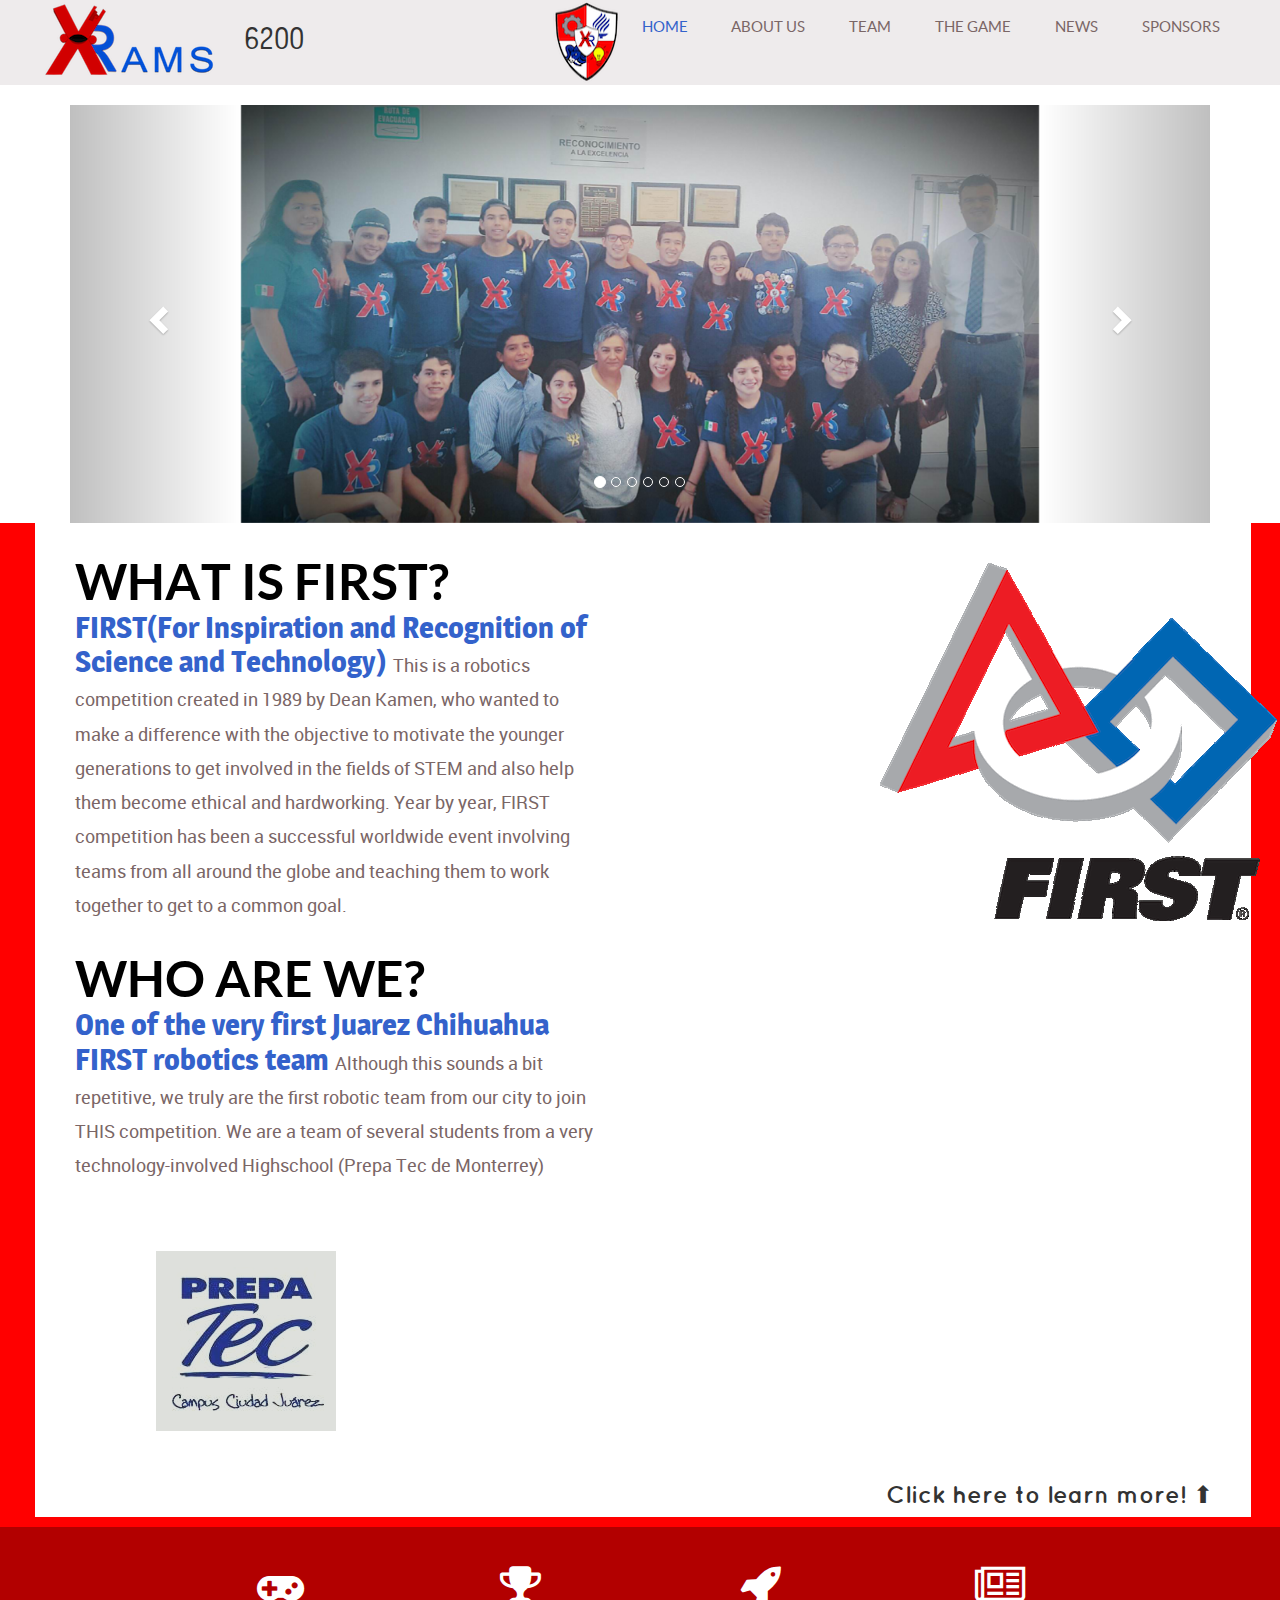
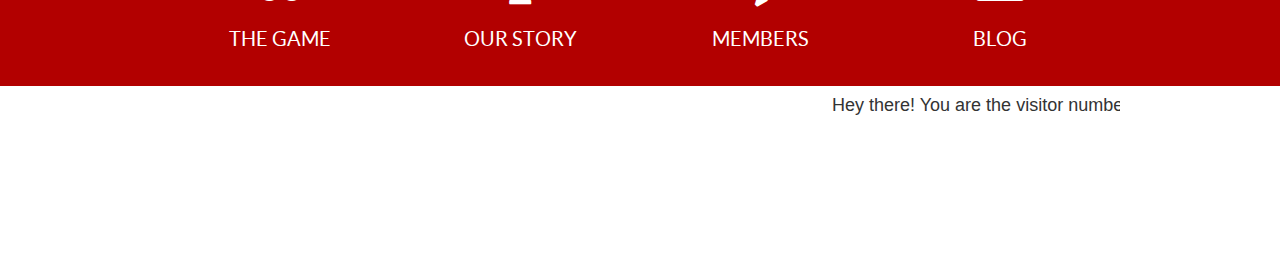
<file: xrams-master/index.html>
<!doctype html>
<!-- Website template for robotics Team -->
<!--day 30 the struggle is real  -->

<html>

<head>
	<meta charset="UTF-8">
	<meta name="viewport" content="width=device-width, initial-scale=1.0">
	<title>XRams 6200</title>
	<link rel="stylesheet" href="css/style.css" type="text/css">
	<link rel="stylesheet" type="text/css" href="css/mobile.css">
	<link href="https://file.myfontastic.com/n6vo44Re5QaWo8oCKShBs7/icons.css" rel="stylesheet">
	<link rel="stylesheet" href="https://maxcdn.bootstrapcdn.com/font-awesome/4.5.0/css/font-awesome.min.css">
	<script src="js/mobile.js" type="text/javascript"></script>
</head>
<div id="google_translate_element"></div><script type="text/javascript">
function googleTranslateElementInit() {
  new google.translate.TranslateElement({pageLanguage: 'en', includedLanguages: 'es,en,fr', layout: google.translate.TranslateElement.InlineLayout.HORIZONTAL}, 'google_translate_element');
}
</script><script type="text/javascript" src="//translate.google.com/translate_a/element.js?cb=googleTranslateElementInit"></script>
<body>
	<div id="page">
	<div id="header">
	<div>
		<a href="index.html" class="logo">
			<img src="images/logo1.png" alt="">
		</a>
		<h1 id="numeros">6200</h1>
		<span style="flex-grow: 1"></span>
		<img src="images/shield.png" alt="">
		<ul id="navigation">
			<li class="selected">
				<a href="index.html">Home</a>
			</li>
			<li>
				<a href="about.html">About us</a>
			</li>

			<li><a href="team.html">Team</a></li>

			<li>
				<a href="game.html">The Game</a>
			</li>
			<li>
				<a href="News.html">News</a>
			</li>
			<li>
				<a href="sponsors.html">Sponsors</a>
			</li>
		</ul>

	</div>
</div>
		<!--Main frontal image  -->
		<!DOCTYPE html>
	<html lang="en">
	<head>
	  <title>Bootstrap Example</title>
	  <meta charset="utf-8">
	  <meta name="viewport" content="width=device-width, initial-scale=1">
	  <link rel="stylesheet" href="http://maxcdn.bootstrapcdn.com/bootstrap/3.3.6/css/bootstrap.min.css">
	  <script src="https://ajax.googleapis.com/ajax/libs/jquery/1.12.2/jquery.min.js"></script>
	  <script src="http://maxcdn.bootstrapcdn.com/bootstrap/3.3.6/js/bootstrap.min.js"></script>
	  <style>
	  .carousel-inner > .item > img,
	  .carousel-inner > .item > a > img {
	      width: 70%;
	      margin: auto;
	  }
	  </style>
	</head>
	<body>

	<div class="container">
	  <br>
	  <div id="myCarousel" class="carousel slide" data-ride="carousel">
	    <!-- Indicators -->
	    <ol class="carousel-indicators">
	      <li data-target="#myCarousel" data-slide-to="0" class="active"></li>
	      <li data-target="#myCarousel" data-slide-to="1"></li>
	      <li data-target="#myCarousel" data-slide-to="2"></li>
	      <li data-target="#myCarousel" data-slide-to="3"></li>
				<li data-target="#myCarousel" data-slide-to="4"></li>
				<li data-target="#myCarousel" data-slide-to="5"></li>
	    </ol>

	    <!-- Wrapper for slides -->
	    <div class="carousel-inner" role="listbox">
	      <div class="item active">
	        <img src="images/XRAMSplaca.jpg" alt="Chania" width="460" height="345">
	      </div>

	      <div class="item">
	        <img src="images/equipo1.jpg" alt="Chania" width="460" height="345">
	      </div>

	      <div class="item">
	        <img src="images/equipo2.jpg" alt="Chania" width="460" height="345">
	      </div>

	      <div class="item">
	        <img src="images/robo1.jpg" alt="Chania" width="460" height="345">
	      </div>

				<div class="item">
					<img src="images/equipo3.jpg" alt="Chania" width="460" height="345">
				</div>

				<div class="item">
					<img src="images/equipo4.jpg" alt="Chania" width="460" height="345">
				</div>
	    </div>

	    <!-- Left and right controls -->
	    <a class="left carousel-control" href="#myCarousel" role="button" data-slide="prev">
	      <span class="glyphicon glyphicon-chevron-left" aria-hidden="true"></span>
	      <span class="sr-only">Previous</span>
	    </a>
	    <a class="right carousel-control" href="#myCarousel" role="button" data-slide="next">
	      <span class="glyphicon glyphicon-chevron-right" aria-hidden="true"></span>
	      <span class="sr-only">Next</span>
	    </a>
	  </div>
	</div>

	</body>
	</html>






			<div id="body" class="home" style= "position: relative; left: 0; top: 0;">


			<div class="body">
				<div>
					<div>
						<h1>What is FIRST?</h1>
						<h2>FIRST(For Inspiration and Recognition of Science and Technology)</h2>
						<p>This is a robotics competition created in 1989 by Dean Kamen,
							 who wanted to make a difference with the objective to motivate
							the younger generations to get involved in the fields of STEM
							and also help them become ethical and hardworking.
							 Year by year, FIRST competition has been a successful
							  worldwide event involving teams from all around the globe
								and teaching them to work together to get to a common goal. </p>

							<h1>Who are we?</h1>
							<h2>One of the very first Juarez Chihuahua FIRST robotics team</h2>
							<p>Although this sounds a bit repetitive, we truly are the first robotic team from our city to join THIS competition. We are a team of several students from a very technology-involved Highschool (Prepa Tec de Monterrey)
							</p>






					</div>


					<span style="flex-grow: 1"></span>
							<a href="http://www.firstinspires.org/" class="logo">
								<img src="images/first.gif" alt="">
							</a>

							<div>
							<a href="http://www.itesm.mx/wps/wcm/connect/Campus/CDJ/Ciudad+Juarez/Programas+educativos/Prepa+Tec/" class="logo">
											<img  src="images/PrepaCdj.png" alt=" Prepa Tec Logo"  style="position: relative ; left: 0"/>

							</a>
						</div>

				</div>


				<div style="position:relative;left: 70%">
					<h3> Click here to learn more! ⬆︎</h3>
				</div>

			</div>
			<div class="footer">
				<div>
					<ul>
						<li>
							<a href="game.html"><i class="fa fa-gamepad"></i></a>
							<h1>The Game</h1>
						</li>
						<li>
							<a href="about.html"><i class="fa fa-trophy"></i></a>
							<h1>OUR STORY</h1>
						</li>
						<li>
							<a href="team.html" ><i class="fa fa-rocket"></i></a>
							<h1>MEMBERS</h1>
						</li>
						<li>
							<a href="http://6200xrams.blogspot.mx/"><i class="fa fa-newspaper-o"></i></a>
							<h1>Blog</h1>
						</li>

					</ul>
				</div>
			</div>
		</div>
		<div id="footer">
			<div>

<div style="position:relative; left: 70%;">
<h4>Hey there! You are the visitor number!:</h4>
<script type="text/javascript" src="http://counter5.fcs.ovh/private/counter.js?c=a9fb9c83a1117e08d172830b92916233"></script>
</div>
				<div class="connect">
					<a href="https://www.facebook.com/Xrams-team-6200-1535542403438254/"><span class="socicon socicon-facebook"></span></a>
					<a href="http://twitter.com/firstweets"><span class="socicon socicon-twitter"></span></a>
					<a href="http://plus.google.com/communities/114170572992300643565"><span class="socicon socicon-googleplus"></span></a>
					<a href="https://www.instagram.com/xrams.cdj/"><span class="socicon socicon-instagram"></span></a>
				</div>
				<p>&copy; Team Xrams 6200 as of 2015</p>
			</div>
		</div>
	</div>
</body>

</html>
</file>
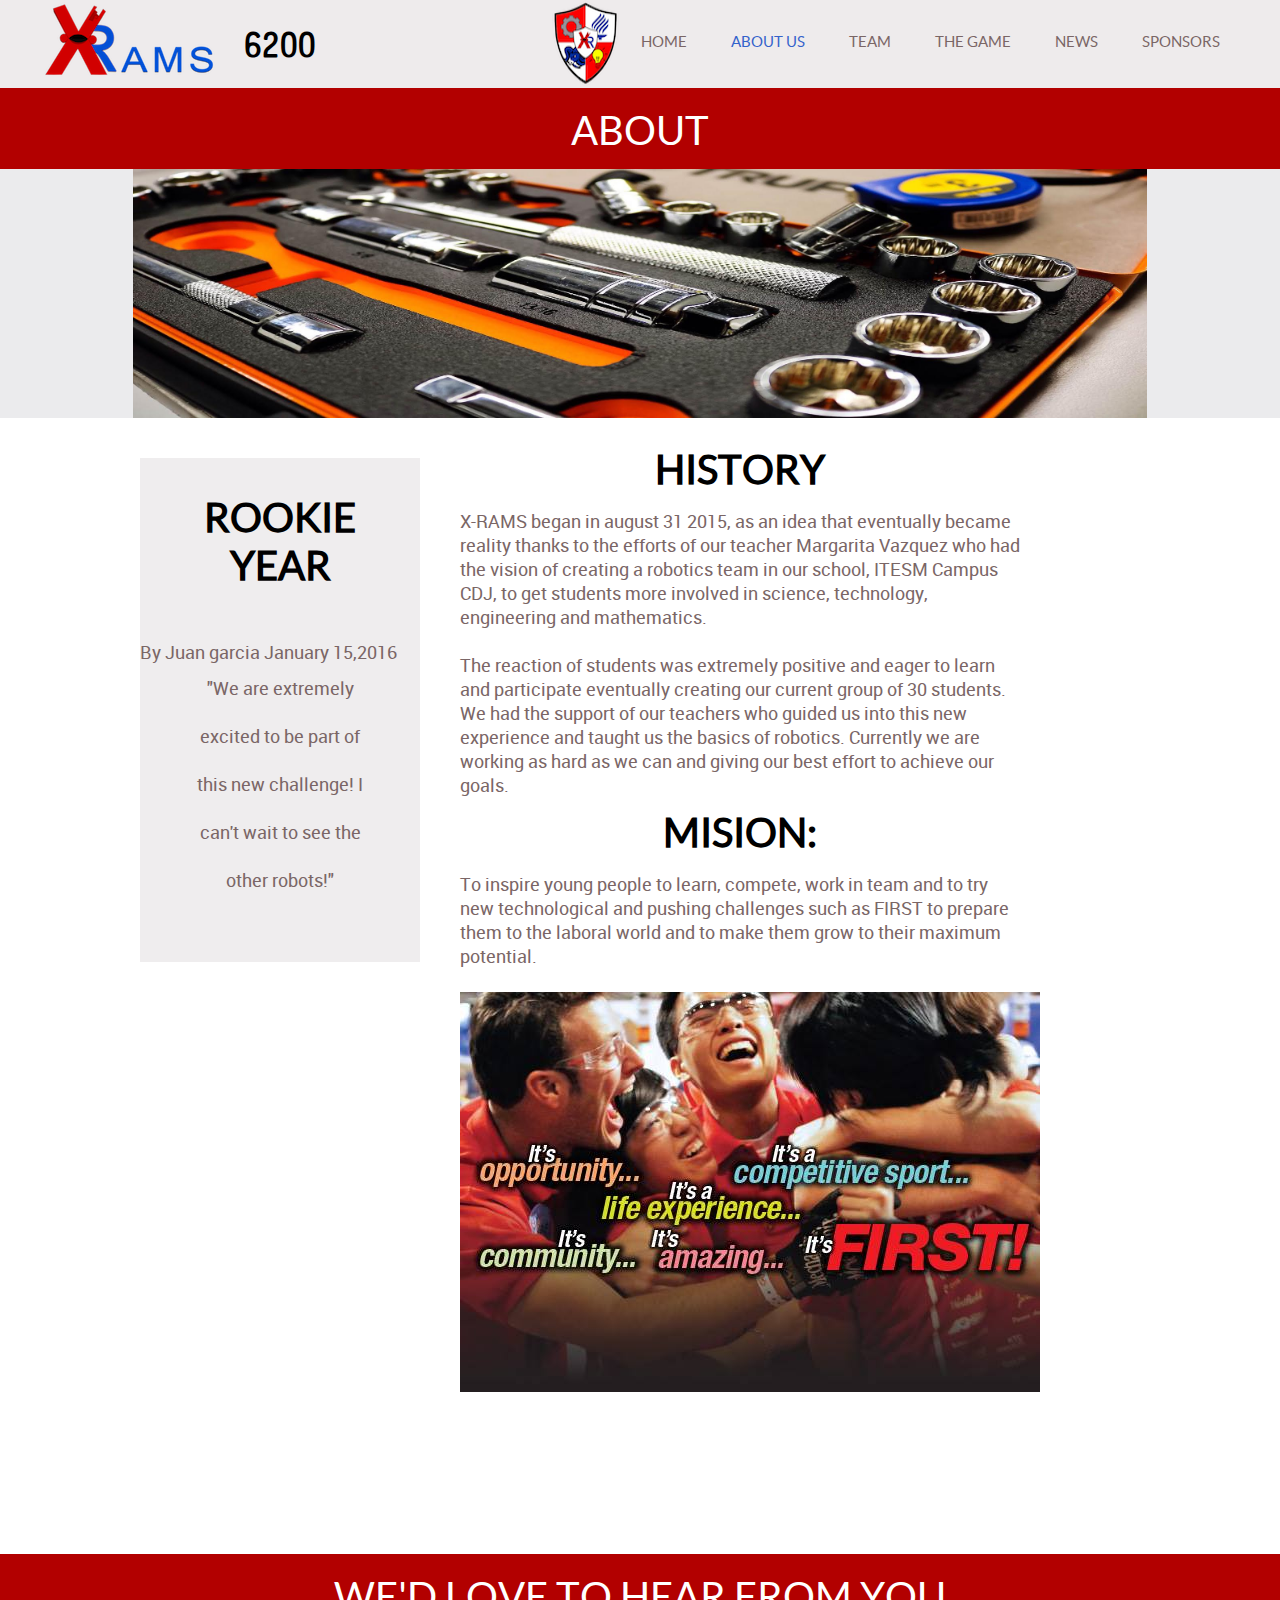
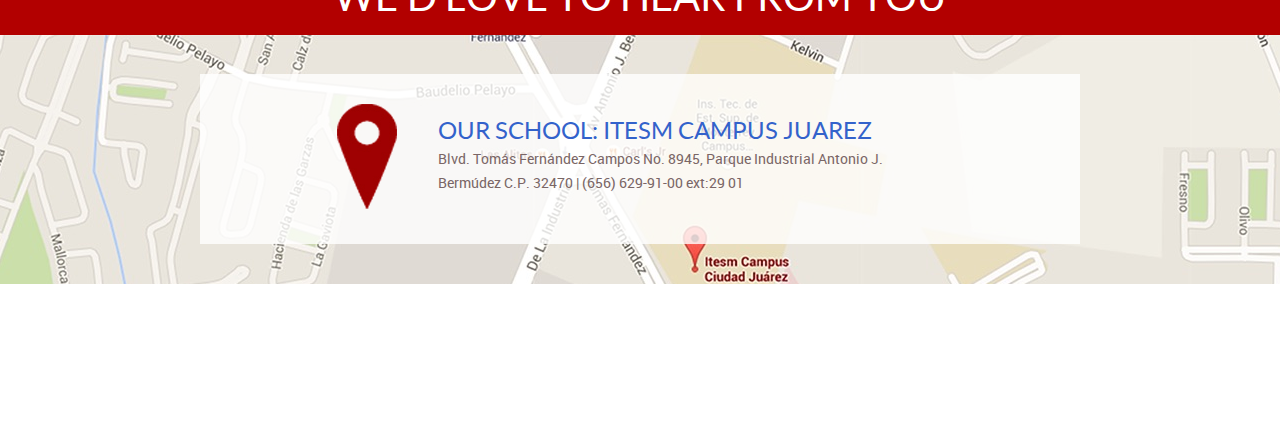
<file: xrams-master/about.html>
<!doctype html>
<!-- This is where we shall put the buisness program  -->
<html>
<head>
	<meta charset="UTF-8">
	<meta name="viewport" content="width=device-width, initial-scale=1.0">
	<title>About XRams</title>
	<link rel="stylesheet" href="css/style.css" type="text/css">
	<link rel="stylesheet" type="text/css" href="css/mobile.css">
	<link href="https://file.myfontastic.com/n6vo44Re5QaWo8oCKShBs7/icons.css" rel="stylesheet">
	<script src="js/mobile.js" type="text/javascript"></script>
</head>
<div id="google_translate_element"></div><script type="text/javascript">
function googleTranslateElementInit() {
  new google.translate.TranslateElement({pageLanguage: 'en', includedLanguages: 'es,en,fr', layout: google.translate.TranslateElement.InlineLayout.HORIZONTAL}, 'google_translate_element');
}
</script><script type="text/javascript" src="//translate.google.com/translate_a/element.js?cb=googleTranslateElementInit"></script>
<body>
	<div id="page">
		<div id="header">
			<div>
				<a href="index.html" class="logo">
					<img src="images/logo1.png" alt="">
				</a>
				<h1 id="numeros">6200</h1>
				<span style="flex-grow: 1"></span>
				<img src="images/shield.png" alt="">
				<ul id="navigation">
					<li>
						<a href="index.html">Home</a>
					</li>
					<li class="selected">
						<a href="about.html">About us</a>
					</li>
					<li>
						<a href="team.html">Team</a>
					</li>
					<li>
						<a href="game.html">The Game</a>
					</li>
					<li>
						<a href="news.html">News</a>
					</li>
					<li>
						<a href="sponsors.html">Sponsors</a>
					</li>
				</ul>
			</div>
		</div>
		<div id="body">
			<div class="header">
				<div>
					<h1>About</h1>
				</div>
			</div>
			<div class="body">
				<img src="images/orange.jpg" alt="">
			</div>
			<div class="footer">
				<div class="sidebar">
					<h1>Rookie year</h1>
					<span>     By Juan garcia January 15,2016 </span>
						<p>"We are extremely excited to be part of this new challenge! I can't wait to see the other robots!"</p>
				</div>
				<div class="article">
					<h1>History</h1>
					<p>X-RAMS began in august 31 2015, as an idea that eventually became reality thanks to the efforts of our teacher Margarita Vazquez who had the vision of creating a robotics team in our school,  ITESM Campus CDJ, to get students more involved in science, technology, engineering and mathematics.</p>
					<p>The reaction of students was extremely positive and eager to learn and participate eventually creating our current group of 30 students.
					We had the support of our teachers who guided us into this new experience and taught us the basics of robotics.
					Currently we are working as hard as we can and giving our best effort to achieve our goals.</p>
					<h1>Mision:</h1>
					<p>To inspire young people to learn, compete, work in team and to try new technological and pushing challenges such as FIRST to prepare them to the laboral world and to make them grow to their maximum potential.</p>

		<img src= "images/FIRST1.jpg" alt="">


					<p></p>
					<p></p>
				</div>
			</div>
		</div>
		<div id="body" class="contact">
			<div class="header">
				<div>
					<h1>We'd love to hear from you</h1>
				</div>
			</div>
			<div class="body">
				<div>
					<div>
						<img src="images/check-in.png" alt="">
						<h1>Our school: ITESM campus Juarez</h1>
						<p>Blvd. Tomás Fernández Campos No. 8945, Parque Industrial Antonio J. Bermúdez C.P. 32470 |  (656) 629-91-00 ext:29 01</p>
					</div>
				</div>
			</div>
		</div>
		<div id="footer">
			<div>
				<div class="connect">
					<a href="https://www.facebook.com/Xrams-team-6200-1535542403438254/"><span class="socicon socicon-facebook"></span></a>
					<a href="http://twitter.com/firstweets"><span class="socicon socicon-twitter"></span></a>
					<a href="http://plus.google.com/communities/114170572992300643565"><span class="socicon socicon-googleplus"></span></a>
					<a href="https://www.instagram.com/xrams.cdj/"><span class="socicon socicon-instagram"></span></a>
				</div>
				<p>&copy; Team Xrams 6200 as of 2015</p>
			</div>
		</div>
	</div>
</body>
</html>
</file>
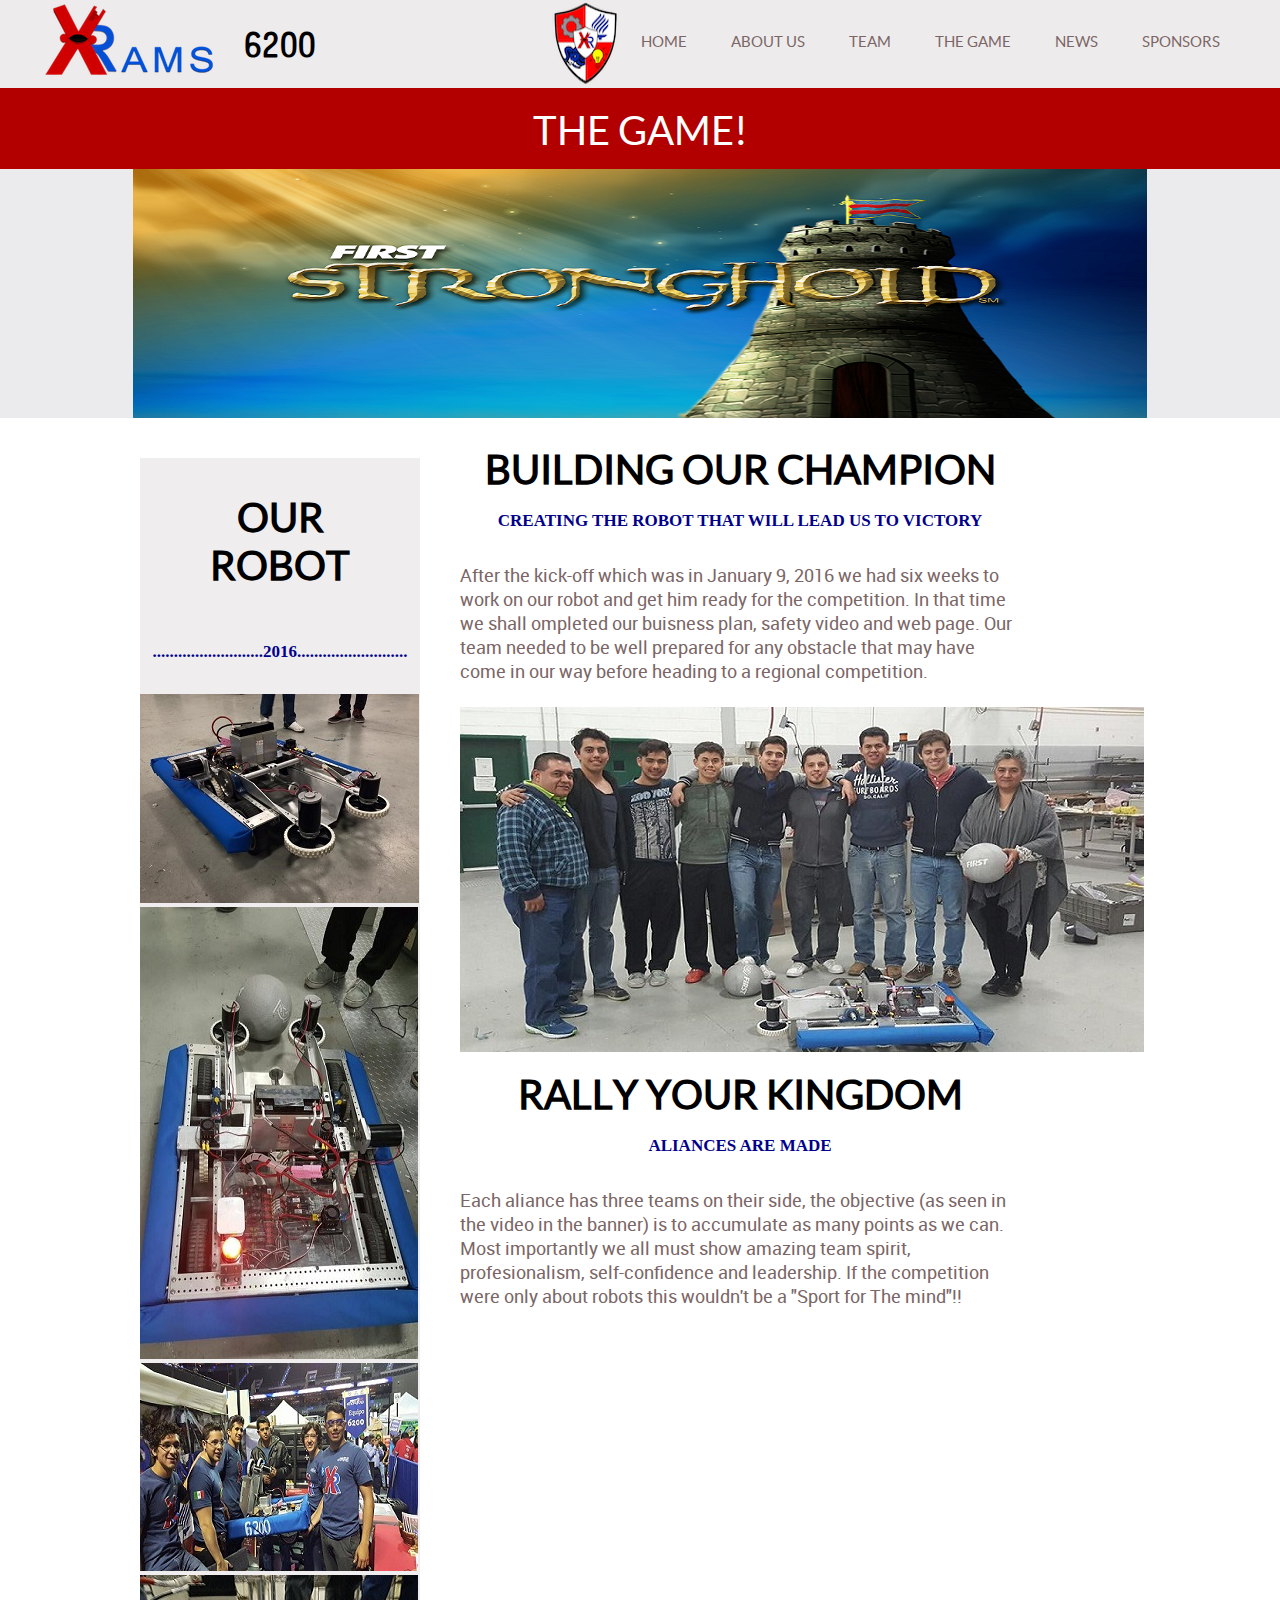
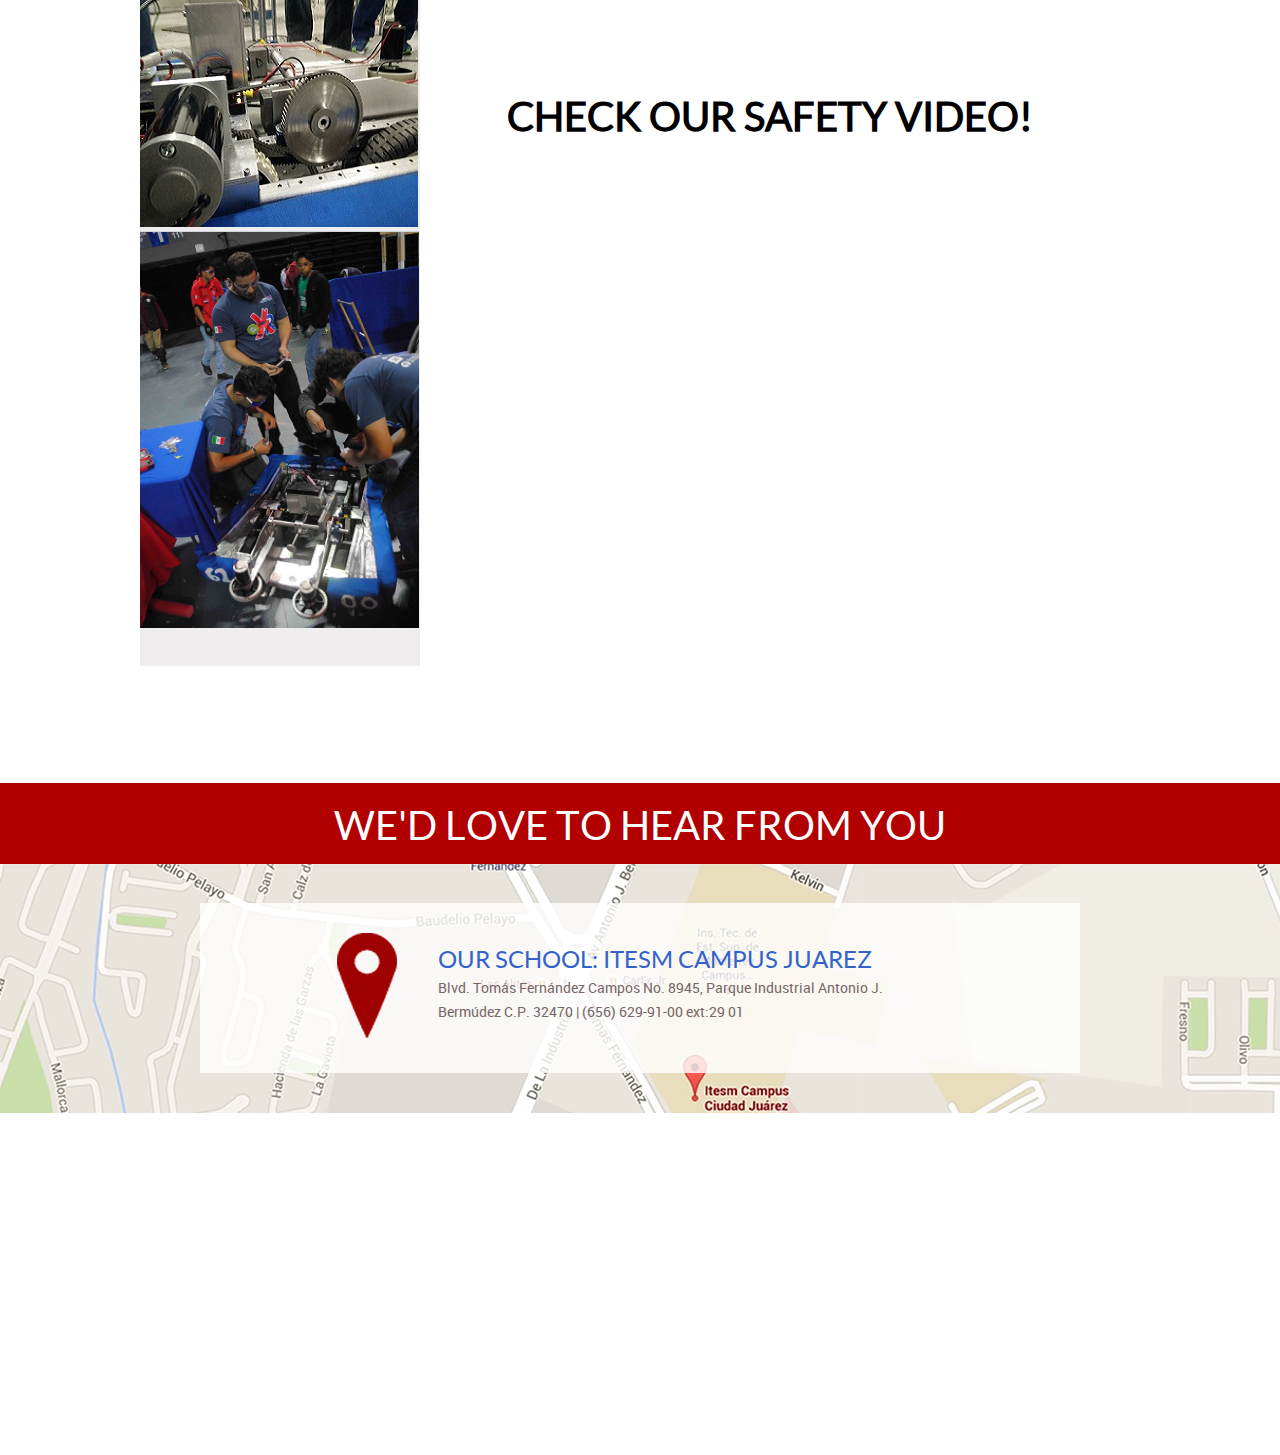
<file: xrams-master/game.html>
<!doctype html>
<!-- Website template for Xrams 6200 -->
<html>
<head>
	<meta charset="UTF-8">
	<meta name="viewport" content="width=device-width, initial-scale=1.0">
	<title>XRams 6200 news</title>
	<link rel="stylesheet" href="css/style.css" type="text/css">
	<link rel="stylesheet" type="text/css" href="css/mobile.css">
	<link href="https://file.myfontastic.com/n6vo44Re5QaWo8oCKShBs7/icons.css" rel="stylesheet">
	<script src="js/mobile.js" type="text/javascript"></script>
</head>
<div id="google_translate_element"></div><script type="text/javascript">
function googleTranslateElementInit() {
  new google.translate.TranslateElement({pageLanguage: 'en', includedLanguages: 'es,en,fr', layout: google.translate.TranslateElement.InlineLayout.HORIZONTAL}, 'google_translate_element');
}
</script><script type="text/javascript" src="//translate.google.com/translate_a/element.js?cb=googleTranslateElementInit"></script>
<body>
	<div id="page">
	<div id="header">
	<div>
		<a href="index.html" class="logo">
			<img src="images/logo1.png" alt="">
		</a>
		<h1 id="numeros">6200</h1>
		<span style="flex-grow: 1"></span>
		<img src="images/shield.png" alt="">
		<ul id="navigation">
			<li>
				<a href="index.html">Home</a>
			</li>
			<li>
				<a href="about.html">About us</a>
			</li>
			<li>
				<a href="team.html">Team</a>
			</li>

			<li>
				<a href="game.html">The Game</a>
			</li>
			<li>
				<a href="news.html">News</a>
			</li>
			<li>
				<a href="sponsors.html">Sponsors</a>
			</li>
		</ul>
	</div>
</div>
<div id="body">
	<div class="header">
		<div>
			<h1>The Game!</h1>
		</div>
	</div>
	<div class="body">
		<img src="images/Stronghold.png" alt="">
	</div>
	<div class="footer">
		<div class="sidebar">
			<h1>Our Robot</h1>
			<h3> ..........................2016.......................... </h3>
       <img src= "images/lucy.jpg" >
			 <img src= "images/lucy2.jpg" >
			 <img src= "images/lucy3.jpg" >
			  <img src= "images/lucy4.jpg" >
				<img src= "images/lucy5.png" >
		</div>
		<div class="article">
			<h1>Building our champion</h1>
			<h3> Creating the robot that will lead us to victory </h3>
			<p>After the kick-off which was in January 9, 2016 we had six weeks to work on our robot and get him ready for the competition. In that time we shall ompleted our buisness plan, safety video and web page. Our team needed to be well prepared for any obstacle that may have come in our way before heading to a regional competition.</p>
			<img src= "images/margaritas team.jpg" >
			<h1> </h1>
			<h1>Rally your kingdom</h1>
			<h3> Aliances are made </h3>
			<p>Each aliance has three teams on their side, the objective (as seen in the video in the banner) is to accumulate as many points as we can. Most importantly we all must show amazing team spirit, profesionalism, self-confidence and leadership. If the competition were only about robots this wouldn't be a "Sport for The mind"!!  </p>


			<iframe width="560" height="315" src="https://www.youtube.com/embed/VqOKzoHJDjA" frameborder="0" allowfullscreen></iframe>

			<div class="article">
				<h1> </h1>
					<h1> </h1>
				<h1> Check our Safety Video! </h1>
					<h1> </h1>
						<h1> </h1>

	<iframe width="560" height="315" src="https://www.youtube.com/embed/SbY6KctNJQ0" frameborder="0" allowfullscreen></iframe>


			<p></p>
			<p></p>
		</div>
	</div>
</div>
<div id="body" class="contact">
	<div class="header">
		<div>
			<h1>We'd love to hear from you</h1>
		</div>
	</div>
	<div class="body">
		<div>
			<div>
				<img src="images/check-in.png" alt="">
				<h1>Our school: ITESM campus Juarez</h1>
				<p>Blvd. Tomás Fernández Campos No. 8945, Parque Industrial Antonio J. Bermúdez C.P. 32470 |  (656) 629-91-00 ext:29 01</p>
			</div>
		</div>
	</div>
</div>
<div id="footer">
	<div>
		<div class="connect">
			<a href="https://www.facebook.com/Xrams-team-6200-1535542403438254/"><span class="socicon socicon-facebook"></span></a>
			<a href="http://twitter.com/firstweets"><span class="socicon socicon-twitter"></span></a>
			<a href="http://plus.google.com/communities/114170572992300643565"><span class="socicon socicon-googleplus"></span></a>
			<a href="https://www.instagram.com/xrams.cdj/"><span class="socicon socicon-instagram"></span></a>
		</div>
		<p>&copy; Team Xrams 6200 as of 2015</p>
	</div>
</div>
</div>
</body>
		</html>
</file>
<file: xrams-master/css/style.css>
/* Website template by freewebsitetemplates.com */
body {
	margin: 0;
	padding: 0;
	position: relative;
	width: auto;
}
body #page {

	margin: 0;
	overflow: hidden;
	padding: 0;
	width: auto;
}
a {
	text-decoration:none;
	outline: none;
}
a:active {
	background: none;
}

/*-------------------------------------------FONTS---------------------------------------------*/
@font-face {
	font-family: 'roboto-regular-webfont';
	src: url('../fonts/roboto-regular-webfont.eot');
	src: url('../fonts/roboto-regular-webfont.woff') format('woff'), url('../fonts/roboto-regular-webfont.ttf') format('truetype'), url('../fonts/roboto-regular-webfont.svg') format('svg');
}
@font-face {
	font-family: 'quicksand-bold-webfont';
	src: url('../fonts/quicksand-bold-webfont.eot');
	src: url('../fonts/quicksand-bold-webfont.woff') format('woff'), url('../fonts/quicksand-bold-webfont.ttf') format('truetype'), url('../fonts/quicksand-bold-webfont.svg') format('svg');
}
@font-face {
	font-family: 'magra-bold-webfont';
	src: url('../fonts/magra-bold-webfont.eot');
	src: url('../fonts/magra-bold-webfont.woff') format('woff'), url('../fonts/magra-bold-webfont.ttf') format('truetype'), url('../fonts/magra-bold-webfont.svg') format('svg');
}
@font-face {
	font-family: 'lato-regular-webfont';
	src: url('../fonts/lato-regular-webfont.eot');
	src: url('../fonts/lato-regular-webfont.woff') format('woff'), url('../fonts/lato-regular-webfont.ttf') format('truetype'), url('../fonts/lato-regular-webfont.svg') format('svg');
}
@font-face {
	font-family: 'lato-bold-webfont';
	src: url('../fonts/lato-bold-webfont.eot');
	src: url('../fonts/lato-bold-webfont.woff') format('woff'), url('../fonts/lato-bold-webfont.ttf') format('truetype'), url('../fonts/lato-bold-webfont.svg') format('svg');
}
/*----------------------------------------header-styles---------------------------------------*/
#header {
	background-color: #eeebec;
	margin: 0;
	padding: 0;
	position: relative;
	width: 100%;
}
#header div {
	overflow: hidden;
	display: flex;
	justify-content: flex-end;
    padding: 0 40px;
}
#header div a.logo {
	padding: 0;
	width: auto;
}
#header div a.logo img {
	display: block;
	margin: 0;
	padding: 0;
}

#header div ul {
	display: inline;
	list-style: none outside none;
	padding: 17px 0 0;
	text-align: center;
}
#header div ul li {
	display: inline-block;
	*float: left; /* Needed for IE7 and old versions */
	margin: 0 20px;
	padding: 0;
	position: relative;
	width: auto;
}
#header div ul li a {
	color: #7a6666;
	font-family: lato-regular-webfont;
	font-size: 15px;
	font-weight: normal;
	line-height: 15px;
	margin: 0;
	padding: 0;
	text-align: center;
	text-transform: uppercase;
}
#header div ul li.selected a, #header div ul li.selected a:hover {
	color: #3362cb;
}
#header div ul li a:hover, #header div ul li.menu:hover ul li a {
	color: #b20000;
}
#header div ul li ul li a {
	color: #3362cb;
	font-family: lato-regular-webfont;
	font-size: 15px;
	font-weight: normal;
	line-height: 15px;
	margin: 0;
	padding: 0;
	text-align: center;
	text-transform: uppercase;
}
#header div ul li.menu {
	min-height: 35px;
	z-index: 80;
}
#header div ul li.menu ul {
	display: block;
	float: none;
	left: -99999px;
	margin: 0;
	padding: 0;
	position: absolute;
	top: 24px;
	width: 106px;
	z-index: 90;
}


#header div ul li.menu ul li {
	float: none;
	margin: 0;
	padding: 0;
}
/*----------------------------------------body-home-styles---------------------------------------*/
#body.home {
	background-color: #FF0000;
	margin: 0;
	overflow: hidden;
	padding: 0;
	position: relative;
	width: 100%;

}
#body.home div.header {
	background-color: #f8f8f8;
	margin: 0;
	max-width: none;
	overflow: hidden;
	padding: 0;
	width: 100%;
}
#body.home div.header img {

	display: block;
	left: 50%;
	margin: 0 auto 0 -563px;
	padding: 0;
	position: absolute;
	width: 1126px;
}
#body.home div.header div {
	margin: 0 auto;
	max-width: 960px;
	min-height: 400px;
	padding: 0;
	display: flex;
	position: relative;
	align-items: flex-end;
	justify-content: flex-end;
	padding-bottom: 50px;
}
#body.home div.header div a {
	background: url(../images/icons.png) no-repeat 0 -128px;
	color: #FFFFFF;
	display: block;
	font-family: quicksand-bold-webfont;
	font-size: 24px;
	font-weight: normal;
	height: 99px;
	line-height: 24px;
	margin: 0;
	padding: 52px 0 0;
	position: inital;
	right: 130px;
	text-align: center;
	text-transform: uppercase;
	width: 156px;
	z-index: 90;
}
#body.home div.body {
	background-color: #FFFFFF;
	margin-top: : 10px;
	margin-left: 35px;
	margin-right: 10px;
	margin-bottom: 10px;
	max-width: none;
	padding: 0;
	width: 95%;
}
#body.home div.body div {
	margin: 0 auto;
	max-width: 960px;
	font-family: quicksand-bold-webfont;
	overflow: hidden;
	font-size: 24px;
	margin-left: 0;
	padding: 0;
}
#body.home div.body div div {
	float: left;
	margin: 0;
	padding: 0 0 0 40px;
	width: 560px;
	margin-bottom: 30px;
}
#body.home div.body div img {
	display: block;
	float: right;
	left: 880px;
	margin: 0;
	padding: 40px 100px 0 0;
	position:absolute;
	width: auto;

}

#body.home div.body div img: img2 {
	display: block;
	float: right;
	left: 880px;
	margin: 0;
	padding: 0 100px 0 0;
	position:absolute;
	width: auto;

}

#body.home div.body div img:hover{
	display: block;
	float: right;
	left: 880px;
	margin: 0;
	padding: 40px 100px 0 0;
	position:absolute;
	width: auto;

}


@font-face {
font-family:"Numbers";
src:url(../fonts/Numbers.ttf);

}
#numeros{
font-family: "Numbers";
font-size: 235%
}
#body.home div.body div div h1 {
	color: #000000;
	display: block;
	font-family: lato-bold-webfont;
	font-size: 50px;
	font-weight: normal;
	line-height: 24px;
	margin: 0;
	padding: 47px 0 18px;
	text-align: left;
	text-transform: uppercase;
	width: 560px;
}
#body.home div.body div div h2 {
	color: #3362cb;
	display: inline;
	font-family: magra-bold-webfont;
	font-size: 30px;
	font-weight: normal;
	line-height: 30px;
	margin: 0;
	padding: 0 0 26px;
	text-align: left;
	text-transform: none;
	width: 560px;
}
#body.home div.body div div p {
	color: #7a6666;
	display:inline;
	font-family: roboto-regular-webfont;
	font-size: 18px;
	font-weight: normal;
	line-height: 24px;
	margin: 0;
	padding: 0;
	text-align:inherit;
	width: 560px;
}
#body.home div.body div div p a {
	color: ##7a6666;
	display: block;
	font-family: roboto-regular-webfont;
	font-size: 14px;
	font-weight: normal;
	line-height: 24px;
	margin: 0;
	padding: 0;
	text-decoration: underline;
}
#body.home div.body div div p a:hover {
	color: #B20000;
}
#body.home div.footer {
	background-color: #B20000;
	margin: 0;
	max-width: none;
	padding: 0;
	width: 100%;
}
#body.home div.footer div {
	margin: 0 auto;
	max-width: 960px;
	padding: 0;
}
#body.home div.footer div ul {
	display: inline-block;
	list-style: none outside none;
	margin: 0;
	padding: 36px 0 32px;
	width: 100%;
}
#body.home div.footer div ul li {
	float: left;
	margin: 0 10px;
	padding: 0;
	width: 220px;
}
#body.home div.footer div ul li a {
	display: flex;
	height: 44px;
	margin: 0 auto 22px;
	padding: 0;
	width: 80px;
	color: #fff;
	line-height: 44px;
	font-size: 44px;
	justify-content: center;
}
#body.home div.footer div ul li h1 {
	color: #ffffff;
	font-family: lato-regular-webfont;
	font-size: 20px;
	font-weight: normal;
	line-height: 20px;
	margin: 0;
	padding: 0;
	text-align: center;
	text-transform: uppercase;
}
/*----------------------------------------body-styles---------------------------------------*/
#body {

	margin: 0;
	overflow: hidden;
	padding: 0;
	position: relative;
	width: 100%;
}
#body div.header {
	background-color: #b20000;
	margin: 0 auto;
	max-width: none;
	overflow: hidden;
	padding: 0;
}
#body div.header div {

	margin: 0 auto;
	max-width: 960px;
	padding: 0;
}
#body div.header div h1 {
	color: #FFFFFF;
	font-family: lato-regular-webfont;
	font-size: 40px;
	font-weight: normal;
	line-height: 30px;
	margin: 0;
	padding: 28px 0 23px;
	text-align: center;
	text-transform: uppercase;
}
#body div.body {
	background-color: #ebebed;
	margin: 0;
	max-width: none;
	min-height: 249px;
	overflow: hidden;
	padding: 0;
	width: 100%;
}
#body div.body img {
	display: block;
	left: 50%;
	margin: 0 auto 0 -507px;
	padding: 0;
	position: absolute;
	width: 1014px;
}
#body div.footer {
	margin: 0 auto;
	max-width: 1080px;
	overflow: hidden;
	padding: 40px 0 110px;
}
#body div.footer div.sidebar {
	background-color: #EFEDEE;
	float: left;
	margin: 0 10px 0 40px;
	padding: 36px 0 34px;
	width: 280px;
}
#body div.footer div.article {

	float: left;
	margin: 0;
	padding: 0 0 0 30px;
	width: 560px;
}
#body div.footer div.sidebar h1 {
	display: block;
	line-height: 48px;
	margin: 0 auto;
	padding: 0 0 50px;
	text-align: center;
	width: 193px;
}
#body div.footer div.sidebar p {

	display: block;
	line-height: 48px;
	margin: 0 auto;
	text-align: center;
	width: 169px;
}
#body div.footer div h1 {
	color: #000000;

	font-family: lato-regular-webfont;
	font-size: 40px;
	font-weight: bold;
	line-height: 24px;
	margin: 0;
	padding: 0 0 27px;
	text-align: center;
	text-transform: uppercase;
}
#body div.footer div h3 {
	color: #00008B;

	font-family: fantasy;
	font-size: 17px;
	font-weight: bold;
	line-height: 24px;
	margin: 0;
	padding: 0 0 30px;
	text-align: center;
	text-transform: uppercase;
}
#body div.footer div p, #body div.footer div span {
	color: #7A6666;
	font-family: roboto-regular-webfont;
	font-size: 18px;
	font-weight: normal;
	line-height: 24px;
	margin: 0;
	padding: 0 0 24px;
	text-align: left;
}
#body div.footer div span {
	display: block;
	margin: 0;
	padding: 0;
}
#body div.footer div p a {
	color: #7a6666;
	font-family: roboto-regular-webfont;
	font-size: 14px;
	font-weight: normal;
	line-height: 24px;
	margin: 0;
	padding: 0;
	text-decoration: underline;
}
#body div.footer div p a:hover, #body div ul li p a:hover, #body div.blog .featured ul li div p a:hover, #body div.blog .sidebar p a:hover, #body div.blog .featured p a:hover, #body.contact div.body div div p a:hover {
	color: #b20000;
}
#body div {
	margin: 0 auto;
	max-width: 1366px;
	padding: 7px 0 57px;
	/* [disabled]max-height: 50%; */
}
#body div ul {
	display: inline-block;
	list-style: none outside none;
	margin: 0;
	overflow: hidden;
	padding: 0 0 22px;
	width: 120%;

}

#body div ul li {

	float:left;
	margin: 0 10px;
	padding: 0;
	width: 220px;
}


#body div ul li h1 {
	color: #000000;
	font-family: Arial;
	font-size: 20px;
	font-weight:bolder;
	line-height: 35px;
		margin: 10px 0 50px 210px;
	text-transform:capitalize;

}
#body div ul li p {
	color: #7A6666;
	font-family: roboto-regular-webfont;
	font-size: 20px;
	font-weight: normal;
	line-height: 24px;
	margin: 0;
	padding: 0 0 0 30px;
	text-align: center;
	width: 190px;
}
#body div ul li p a {

	color: #7a6666;
	font-family: roboto-regular-webfont;
	font-size: 14px;
	font-weight: normal;
	line-height: 24px;
	margin: 0;
	padding: 0;
	text-decoration: underline;
}
#body div ul li img {
	display: block;
	margin: 0 0 0 200px;
	padding: 0 0 0 0;
 align-self: center;
	max-height: 240px;
	max-width: 240px;
	border: 3px solid #EAE7E8;
}

#body div ul li img:hover{
	border: 3px solid #0033FF;
	transform: rotate(15deg);




}

#body div ul li h2 {
	color: #e32a62;

	font-family: lato-regular-webfont;
	font-size: 22px;
	font-weight:bolder;
	line-height: 24px;
		margin: 0 0 0 200px;
	padding: 10px;
	text-align: center;


}
#body div.blog {
	margin: 0 auto;
	background-color: #F20000;
	max-width:none;
	overflow: hidden;
	padding-top: 96px;
	padding-right: 0;
	padding-left: 400px;
	padding-bottom: 146px;
	float: left;
	align-content: center;

}
#body div.singlepost {

	margin: 0 auto;
	max-width: 960px;
	overflow: visible;
	padding: 98px 0 99px;
}
#body div.blog .featured {
	float: left;
	background-color: #FFFFFF;
	margin-right:550px;
	padding-left: 300px;
	padding-right: 250px;
	width: 0 500px 0 50px;

}
#body div.singlepost .featured {
	float: left;
	margin: 0 10px;
	padding: 0;
	width: 620px;
}
#body div.blog .featured ul {
	display: inline-block;
	list-style: none;
	margin: 0;
	overflow: hidden;
	padding: 0;
	width: 100%;
}
#body div.blog .featured ul li:first-child {
	margin: 0 0 50px 0;
}
#body div.blog .featured ul li {
	background: url(../images/bg-border.gif) no-repeat bottom center;
	float: none;
	margin: 0 0 39px;
	overflow: hidden;
	padding: 0;
	width: auto;
}
#body div.blog .featured ul li img {
	float: left;
	margin: 2px 0 0;
	padding: 0 30px;
	width: auto;
}
#body div.blog .featured ul li div {
	float: left;
	margin: 0;
	padding: 0 0 36px 10px;
	width: 370px;
}
#body div.blog .featured ul li div h1 {
	color: #000000;
	font-family: lato-regular-webfont;
	font-size: 25px;
	font-weight: bold;;
	line-height: 24px;
	margin: 0;
	padding: 0 0 3px;
	text-align: left;
	text-transform: uppercase;
}
#body div.blog .featured ul li div span {
	color: #7A6666;
	display: block;
	font-family: roboto-regular-webfont;
	font-size: 18px;
	font-weight: normal;
	line-height: 24px;
	margin: 0;
	padding: 0 0 24px;
	text-align: left;
	text-transform: none;
}
#body div.blog .featured ul li div p {
	color: #000000;
	font-family: roboto-regular-webfont;
	font-size: 18px;
	font-weight: normal;
	line-height: 24px;
	margin: 0;
	padding: 0 0 39px 0;
	text-align: left;
	width: 100%;
}
#body div.blog .featured ul li div p a {
	color: #7a6666;
	font-family: roboto-regular-webfont;
	font-size: 14px;
	font-weight: normal;
	line-height: 24px;
	margin: 0;
	padding: 0;
	text-decoration: underline;
}
#body div.blog .featured ul li div a.more {
	border: 2px solid #cbb5bc;
	color: #a5838e;
	display: block;
	font-family: lato-bold-webfont;
	font-size: 16px;
	font-weight: normal;
	height: 36px;
	line-height: 36px;
	margin: 0;
	padding: 0;
	text-align: center;
	text-transform: uppercase;
	width: 156px;
}
#body div.blog .featured ul li div a.more:hover {
	background-color: #b20000;
	border: none;
	color: #ffffff;
	height: 40px;
	line-height: 40px;
	width: 160px;
}
#body div.blog .featured a.load {
	border: 2px solid #cbb5bc;
	color: #a5838e;
	display: block;
	font-family: lato-bold-webfont;
	font-size: 16px;
	font-weight: normal;
	height: 36px;
	line-height: 36px;
	margin: 0 auto;
	padding: 0;
	text-align: center;
	text-transform: uppercase;
	width: 156px;
}
#body div.blog .featured a.load:hover {
	background-color: #3362cb;
	border: none;
	color: #ffffff;
	height: 40px;
	line-height: 40px;
	width: 160px;
}
#body div.blog .sidebar {
	float: left;
	background-color: #FFFFFF;
	margin-right:530px;
	padding-left: 373px;
	padding-right: 250px;
	width: 0 500px 0 50px;
}
#body div.singlepost .sidebar {
	background-color: #EFEDEE;
	float: left;
	margin: 0;
	padding: 0 0 71px;
	width: 280px;
}
#body div.blog .sidebar h1, #body div.singlepost .sidebar h1 {
	color: #000000;
	font-family: magra-bold-webfont;
	font-size: 40px;
	font-weight: normal;
	line-height: 30px;
	margin: 0;
	padding: 42px 0 29px;
	text-align: center;
	text-transform: capitalize;
}
#body div.blog .sidebar img, #body div.singlepost .sidebar img {
	display: block;
	margin: 0 auto;
	padding: 0;
	width: auto;

}

}
#body div.blog .sidebar h2, #body div.singlepost .sidebar h2 {
	color: #000000;
	font-family: lato-regular-webfont;
	font-size: 28px;
	font-weight: bold;;
	line-height: 24px;
	margin: 0;
	padding: 34px 0 3px;
	text-align: center;
	text-transform: uppercase;
}
#body div.blog .sidebar span, #body div.singlepost .sidebar span {
	color: #7A6666;
	display: block;
	font-family: roboto-regular-webfont;
	font-size: 12px;
	font-weight: normal;
	line-height: 24px;
	margin: 0;
	padding: 0 0 24px;
	text-align: center;
	text-transform: none;
}
#body div.blog .sidebar p, #body div.singlepost .sidebar p {
	color: #000000;
	display: block;
	font-family: roboto-regular-webfont;
	font-size: 18px;
	font-weight: normal;
	line-height: 24px;
	margin: 0 auto;
	padding: 0 0 64px;
	text-align: center;
	text-transform: none;
	width: 200px;
}
#body div.blog .sidebar p a, #body div.singlepost .sidebar p a {
	color: #7a6666;
	font-family: roboto-regular-webfont;
	font-size: 14px;
	font-weight: normal;
	line-height: 24px;
	margin: 0;
	padding: 0;
	text-decoration: underline;
}
#body div.blog .sidebar a.more, #body div.singlepost .sidebar a.more {
	border: 2px solid #d3c2c7;
	color: #a5838e;
	display: block;
	font-family: lato-bold-webfont;
	font-size: 16px;
	font-weight: normal;
	height: 36px;
	line-height: 36px;
	margin: 0 auto;
	padding: 0;
	text-align: center;
	text-transform: uppercase;
	width: 156px;
}
#body div.blog .sidebar a.more:hover, #body div.singlepost .sidebar a.more:hover {
	background-color: #b20000;
	border: none;
	color: #ffffff;
	height: 40px;
	line-height: 40px;
	width: 160px;

}
#body div.singlepost .featured img {
	display: block;
	margin: 0;
	padding: 1px 0 0 30px;
	width: auto;
}
#body div.singlepost .featured h1 {
	color: #3362cb;
	font-family: lato-regular-webfont;
	font-size: 24px;
	font-weight: normal;
	line-height: 24px;
	margin: 0;
	padding: 40px 0 4px 30px;
	text-align: left;
	text-transform: uppercase;
}
#body div.singlepost .featured span {
	color: #7A6666;
	display: block;
	font-family: Arial;
	font-size: 12px;
	font-weight: normal;
	line-height: 24px;
	margin: 0;
	padding: 0 0 23px 30px;
	text-align: left;
	text-transform: none;
}
#body div.singlepost .featured p {
	color: #7A6666;
	font-family: Arial;
	font-size: 14px;
	font-weight: normal;
	line-height: 24px;
	margin: 0;
	padding: 0 0 24px 30px;
	text-align: left;
}
#body div.singlepost .featured p a {
	color: #7a6666;
	font-family: Arial;
	font-size: 14px;
	font-weight: normal;
	line-height: 24px;
	margin: 0;
	padding: 0;
	text-decoration: underline;
}
#body div.singlepost .featured a.load {
	border: 2px solid #CBB5BC;
	color: #A5838E;
	display: block;
	font-family: lato-bold-webfont;
	font-size: 16px;
	font-weight: normal;
	height: 36px;
	line-height: 36px;
	margin: 63px auto 0;
	padding: 0;
	text-align: center;
	text-transform: uppercase;
	width: 156px;
}
#body div.singlepost .featured a.load:hover {
	background-color: #b20000;
	border: none;
	color: #ffffff;
	height: 40px;
	line-height: 40px;
	width: 160px;
}
#body.contact div.body {

	background: url(../images/map1.jpg) no-repeat center top #b5aaad;
	margin: 0;
	max-width: none;
	padding: ;
	width: 100%;
}
#body.contact div.body div {
	margin: 0 auto;
	max-width: 960px;
	overflow: hidden;
	padding: 39px 0 0;
}
#body.contact div.body div div {
	background: url(../images/bg-transparent.png) repeat;
	margin: 0 auto;
	overflow: hidden;
	padding: 30px 0 35px 133px;
	width: 747px;
}
#body.contact div.body div div img {
	float: left;
	left: auto;
	margin: 0 38px 0 0;
	padding: 0;
	position: relative;
	width: auto;
}
#body.contact div.body div div h1 {
	color: #3362cb;
	float: left;
	font-family: lato-regular-webfont;
	font-size: 24px;
	font-weight: normal;
	line-height: 24px;
	margin: 0;
	padding: 15px 0 4px;
	text-align: left;
	text-transform: uppercase;
	width: 510px;
}
#body.contact div.body div div p {
	color: #7a6666;
	float: left;
	font-family: roboto-regular-webfont;
	font-size: 14px;
	font-weight: normal;
	line-height: 24px;
	margin: 0;
	padding: 0;
	text-align: left;
	width: 510px;
}
#body.contact div.body div div p a {
	color: #7a6666;
	font-family: roboto-regular-webfont;
	font-size: 14px;
	font-weight: normal;
	line-height: 24px;
	margin: 0;
	padding: 0;
	text-decoration: underline;
}
#body div.footer .contact {
	float: left;
	margin: 0 10px 0 0;
	max-width: none;
	padding: 0 0 61px 40px;
	width: 590px;
}
#body div.footer .contact h1 {
	color: #3362cb;
	float: none;
	font-family: lato-regular-webfont;
	font-size: 24px;
	font-weight: normal;
	line-height: 24px;
	margin: 0;
	padding: 0 0 43px;
	text-align: left;
	text-transform: uppercase;
	width: auto;
}
#body div.footer .contact form {

	margin: 0;
	overflow: hidden;
	padding: 0;
	width: 560px;
}
#body div.footer .contact form input {
	background: none;
	border: 1px solid #B6ADB0;
	color: #7A6666;
	display: block;
	font-family: lato-regular-webfont;
	font-size: 14px;
	font-weight: normal;
	height: 38px;
	line-height: 38px;
	margin: 0 0 8px;
	padding: 0 0 0 10px;
	text-align: left;
	width: 548px;
}

}
#body div.footer .contact form input#submit {
	background: none;
	border: 2px solid #c5abb4;
	color: #a5838e;
	cursor: pointer;
	display: block;
	font-family: lato-bold-webfont;
	font-size: 16px;
	font-weight: normal;
	height: 40px;
	line-height: 36px;
	margin: 0;
	padding: 0;
	text-align: center;
	text-transform: uppercase;
	width: 141px;
}
#body div.footer .contact form input#submit:hover {
	background-color: #b20000;
	border: none;
	height: 40px;
	width: 141px;
}
#body div.footer .section {
	background-color: #EFEDEE;
	float: left;
	margin: 0;
	max-width: none;
	padding: 0 0 35px;
	width: 280px;
	height: 700px;
}
#body div.footer .section h1 {
	color: #3362cb;
	display: block;
	font-family: lato-regular-webfont;
	font-size: 24px;
	font-weight:bolder;
	line-height: 24px;
	margin: 0 auto;
	padding: 24px 0 27px;
	text-align: center;
	text-transform: uppercase;
	width: 202px;
}
#body div.footer .section p {
	color: #7A6666;
	display: block;
	font-family: roboto-regular-webfont;
	font-size:16px;
	font-weight: normal;
	line-height: 24px;
	margin: 0 auto;
	padding: 0;
	text-align: center;
	width: 202px;
}
#body div.footer .section h2 {
	color: #000000;
	display: block;
	font-family: roboto-regular-webfont;
	font-size:18px;
	font-weight: normal;
	line-height: 24px;
	margin: 0 auto;
	padding: 0;
	text-align: center;
	width: 202px;
}
#body div a.logo {
	padding-left: 60px;
	color: #3362cb;
	display: block;
	font-family: roboto-regular-webfont;
	font-size:18px;
	font-weight: bolder;
	line-height: 24px;
	margin: 0 auto;
	padding: 0;
	text-align: center;
	width: 202px;
}
#body div.footer .section p a {
}
#body div.footer .section p a:hover {

}
#body div.
/*----------------------------------------footer-styles---------------------------------------*/
#footer {
	background-color: #7E7E7E;
	margin: 0;
	padding: 0;
	width: 100%;
}
#footer div {
	margin: 0 auto;
	max-width: 960px;
	overflow: hidden;
}

.sponsors {
	overflow: hidden;
	display: flex;
	flex-direction: column;

}

.sponsors .logos {
	display:flex;
	flex-wrap: wrap;
	justify-content: space-around;
	padding-top:50px;
}

.sponsors .logos a {
	margin: 0 20px;
}

.sponsors a {
	flex: 1 1 auto;
}
.sponsors .logos #sinReferencia {
	margin: 0 20px;
}
.sponsors #sinReferencia{
	flex: 1 1 auto;
}

#footer div p {
	color: #FFFFFF;
	display: block;
	font-family: roboto-regular-webfont;
	font-size: 12px;
	font-weight: normal;
	line-height: 15px;
	margin: 0;
	padding: 33px 0 50px;
	text-align: center;
	text-transform: none
}
#footer div .connect {
	display: block;
	margin: 0 auto;
	max-width: none;
	overflow: hidden;
	padding: 0;
	width: 240px;
}
#footer div .connect a.facebook {
	background-position: 0 0;
}
#footer div .connect a.googleplus {
	background-position: 0 -32px;
}
#footer div .connect a.pinterest {
	background-position: 0 -64px;
}
#footer div .connect a.twitter {
	background-position: 0 -96px;
}

.background-image {
	background-size: cover;
	/*background: none no-repeat center center;*/
}


#body div.singlepost .featured p a
{
	color: #7a6666;
	font-family: Arial;
	font-size: 14px;
	font-weight: normal;
	line-height: 50px;
	margin: 0;
	padding: 0;
	text-decoration: underline;
}

#footer .socicon {
  height: 25px;
  width: 25px;
  padding: 5px;
  background-color: #fff;
  display: inline-block;
  line-height: 32px;
  text-align: center;
  border-radius: 20%;
  font-size: 1.2em;
  text-indent: 2px;
  color: #3362cb;
  margin: 10px;
}

.section-title
{
	font-family: magra-bold-webfont;
}

#cf .bottom {
	height: 510px;
	width: 1280px;
	position:relative;
}
#cf .top{
	height: 510px;
	width: 1280px;
	position:relative;
}

#cf {
  height:460px;
  width:1280px;
  margin:0 auto;

}
#cf img {
  position:absolute;
  left:0;
  -webkit-transition: opacity 1s ease-in-out;
  -moz-transition: opacity 1s ease-in-out;
  -o-transition: opacity 1s ease-in-out;
  transition: opacity 1s ease-in-out;
}
@keyframes cfFadeInOut {
  0% {
  opacity:1;
}
45% {
opacity:1;
}
55% {
opacity:0;
}
100% {
opacity:0;
}
}

#cf img.top {
animation-name: cfFadeInOut;
animation-timing-function: ease-in-out;
animation-iteration-count: infinite;
animation-duration: 7s;
animation-direction: alternate;
}
</file>
<file: xrams-master/css/mobile.css>
/* Website template by freewebsitetemplates.com */
@media only screen and (min-width : 320px) and (max-width : 568px) {
	html {
		-webkit-text-size-adjust: none;
	}
	img {
		max-width: 100%;
	}
	body #page {
		margin: 0;
		overflow: hidden;
		padding: 0;
		width: auto;
	}
	#header {
		width: 100%;
	}
	#header div {
		max-width: none;
		overflow: hidden;
		padding: 90px 0 13%;
		width: 100%;
	}
	#header div a.logo {
		display: block;
		float: none;
		height: auto;
		margin: 0 auto;
		padding: 0;
	}
	#header div a.logo img {
		display: block;
		margin: 0 auto;
		padding: 0;
		width: 50%;
	}
	#header span#mobile-navigation {
		background: transparent url(../images/mobile/mobile-menu.png) no-repeat;
		display: block;
		height: 50px;
		margin: 0;
		padding: 0 0 0 0;
		position: absolute;
		right: 6%;
		top: 20px;
		width: 50px;
		z-index: 999;
	}
	#header div > ul#navigation {
		background-image: none;
		background: rgba(121, 101, 102, 0.91);
		border: 1px solid #f8f8f8;
		border-radius: 0;
		display: none;
		height: auto;
		padding: 0;
		position: absolute;
		right: 6%;
		top: 70px;
		width: 88%;
		z-index: 1000;
	}
	#header div > ul#navigation > li {
		border-left: 0;
		border-top: 1px solid #f8f8f8;
		margin: 0;
		padding: 0;
		position: relative;
		text-align: left;
		width: 100%;
	}
	#header div > ul#navigation > li:first-child {
		border-top: 0;
	}
	#header div > ul#navigation > li:hover {
		background-color: transparent;
	}
	#header div ul#navigation li a {
		color: #f8f8f8;
		display: block;
		font-family: Arial;
		font-size: 1.125em;
		font-weight: normal;
		height: 3em;
		line-height: 3.125em;
		padding: 0 10px;
		text-align: left;
		text-shadow: none;
		width: auto;
	}
	#header .mobile-submenu {
		background: rgba(121, 101, 102, 0.91) url(../images/mobile/mobile-expand.png) no-repeat center;
		border-left: 1px solid #f8f8f8;
		display: inline-block;
		height: 3.4em;
		position: absolute;
		right: 0;
		top: 0;
		width: 50px;
		z-index: 0;
	}
	#header div ul#navigation li ul {
		background: none;
		border-top: 1px solid #f8f8f8;
		padding: 0;
		position: static;
		right: 0;
		text-align: left;
		width: 100%;
		z-index: 999;
	}
	#header div ul#navigation li ul, #header div ul#navigation li:hover ul {
		display: none;
	}
	#header div ul#navigation li {
		width: 100%;
		z-index: 40;
	}
	#header div ul#navigation li ul li {
		background: rgba(121, 101, 102, 0.91);
		border-top: 1px solid #f8f8f8;
		display: block;
		margin: 0;
		padding: 0;
		text-align: left;
		width: 100%;
	}
	#header div ul#navigation li ul li:first-child {
		border: none;
	}
	#header div ul#navigation li ul li a {
		background: rgba(121, 101, 103, 0.91);
		color: #f8f8f8;
		padding-left: 20px;
		text-align: left;
		width: auto;
	}
	#header div ul#navigation li:hover a, #header div ul#navigation li.selected a, #header div ul#navigation li:hover ul li a, #header div ul#navigation li:hover ul li a:hover, #header div ul#navigation li ul li.selected a {
		display: block;
	}
	#header div ul#navigation li.selected > a {
		background: rgba(204, 60, 104, 0.91);
		color: #f8f8f8;
	}
	#body {
		margin: 0;
		padding: 0;
		width: 100%;
	}
	#body.home {
		margin: 0;
		padding: 0;
		width: 100%;
	}
}
@media only screen and (max-width : 568px) and (orientation : landscape) {
	
}
	@media only screen and (max-width : 918px) {
	#body{
	}
	#body.home {
	}
	#body div.blog, #body div.singlepost {
		margin: 0;
		max-width: none;
		overflow: hidden;
		padding: 10% 0;
		width: 100%;
	}
	#body.home div.header div {
		margin: 0 auto;
		max-width: 960px;
		min-height: 470px;
		padding: 0;
		position: relative;
	}
	#body.home div.header img {
		display: block;
		height: 21%;
		left: 0;
		margin: 0 auto;
		padding: 0;
		position: absolute;
		width: 100%;
	}
	#body.home div.header div a {
		margin: 0 auto;
		padding: 52px 0 0;
		position: relative;
		right: 0;
		top: 292px;
	}
	#body.home div.body div, #body.home div.footer div {
		margin: 0 auto;
		max-width: none;
		width: 90%;
	}
	#body.home div.body div div {
		float: none;
		margin: 0 auto;
		padding: 0;
		width: 90%;
	}
	#body.home div.body div div h1, #body.home div.body div div h2, #body.home div.body div div p {
		width: 100%;
	}
	#body.home div.body div img {
		display: block;
		float: none;
		margin: 0 auto;
		padding: 0;
		position: inherit;
		width: 100%;
	}
	#body.home div.footer div ul li {
		float: none;
		margin: 0;
		padding: 0 0 8%;
		width: 100%;
	}
	#body.home div.footer div ul li a.contact {
		float: none;
	}
	#body div.body {
		min-height: 280px;
	}
	#body div.body img {
		display: block;
		height: 15%;
		left: 0;
		margin: 0 auto;
		padding: 0;
		position: absolute;
		width: 100%;
	}
	#body div.footer {
		margin: 0;
		max-width: none;
		overflow: hidden;
		padding: 0 0 0;
		width: 100%;
	}
	#body div.footer div.sidebar {
		float: none;
		margin: 10% auto 0;
		padding: 36px 0 34px;
		width: 90%;
	}
	#body div.footer div.article {
		float: none;
		margin: 0 auto;
		padding: 8% 0 0 0;
		width: 90%;
	}
	#body div ul {
		padding: 10% 0;
		width: 100%;
	}
	#body div ul li {
		float: none;
		margin: 0 auto;
		padding: 0;
		width: 90%;
	}
	#body div ul li h1, #body div ul li p {
		margin: 0;
		padding: 0;
		width: 100%;
	}
	#body div.blog .featured {
		float: none;
		margin: 0;
		padding: 0;
		width: 100%;
	}
	#body div.blog .sidebar {
		background-color: #EFEDEE;
		float: none;
		margin: 0;
		padding: 0 0 71px;
		width: 100%;
	}
	#body div.blog .featured ul li:first-child {
		margin: 10% auto;
	}
	#body div.blog .featured ul li {
		background: none;
		margin: 10% auto;
		width: 90%;
	}
	#body div.blog .featured ul li img {
		float: none;
		margin: 5% auto;
	}
	#body div.blog .featured ul li div {
		float: none;
		margin: 0;
		padding: 0;
		width: 100%;
	}
	#body div.singlepost .featured img, #body div.singlepost .featured h1, #body div.singlepost .featured span, #body div.singlepost .featured p {
		padding: 4% 0;
	}
	#body div.blog .featured a.load, #body div.singlepost .featured a.load {
		display: none;
	}
	#body div.blog .sidebar, #body div.singlepost .featured,  #body div.singlepost .sidebar {
		float: none;
		margin: 0 auto;
		padding: 0 0 35px;
		width: 90%;
	}
	#body.contact div.body div{
		padding: 4% 0;
		max-width: none;
		width: 100%;
	}
	#body.contact div.body div div{
		padding: 5% 0;
		width: 90%;
	}
	#body.contact div.body div div img{
		float: none;
		margin: 0 auto;
	}
	#body.contact div.body div div h1, #body.contact div.body div div p{
		padding: 0 0 0 4%;
		width: 96%;
	}
	#footer div {
		margin: 0 auto;
		width: 90%;
	}
	#body div.footer .contact {
		float: none;
		margin: 0 auto;
		max-width: none;
		padding: 4% 0;
		width: 90%;
	}
	#body div.footer .contact form {
		margin: 0;
		overflow: hidden;
		padding: 0;
		width: 100%;
	}
	#body div.footer .contact form input, #body div.footer .contact form textarea {
		-webkit-appearance: none;
		border-radius: 0;
		margin: 0 auto 8px;
		width: 90%;
	}
	#body div.footer .contact form input#submit {
		-webkit-appearance: none;
		margin: 0 0 0 2%;
	}
	#body div.footer .section {
		background-color: #EFEDEE;
		float: none;
		margin: 0 auto 5%;
		max-width: none;
		padding: 0 0 35px;
		width: 90%;
	}
}
</file>
